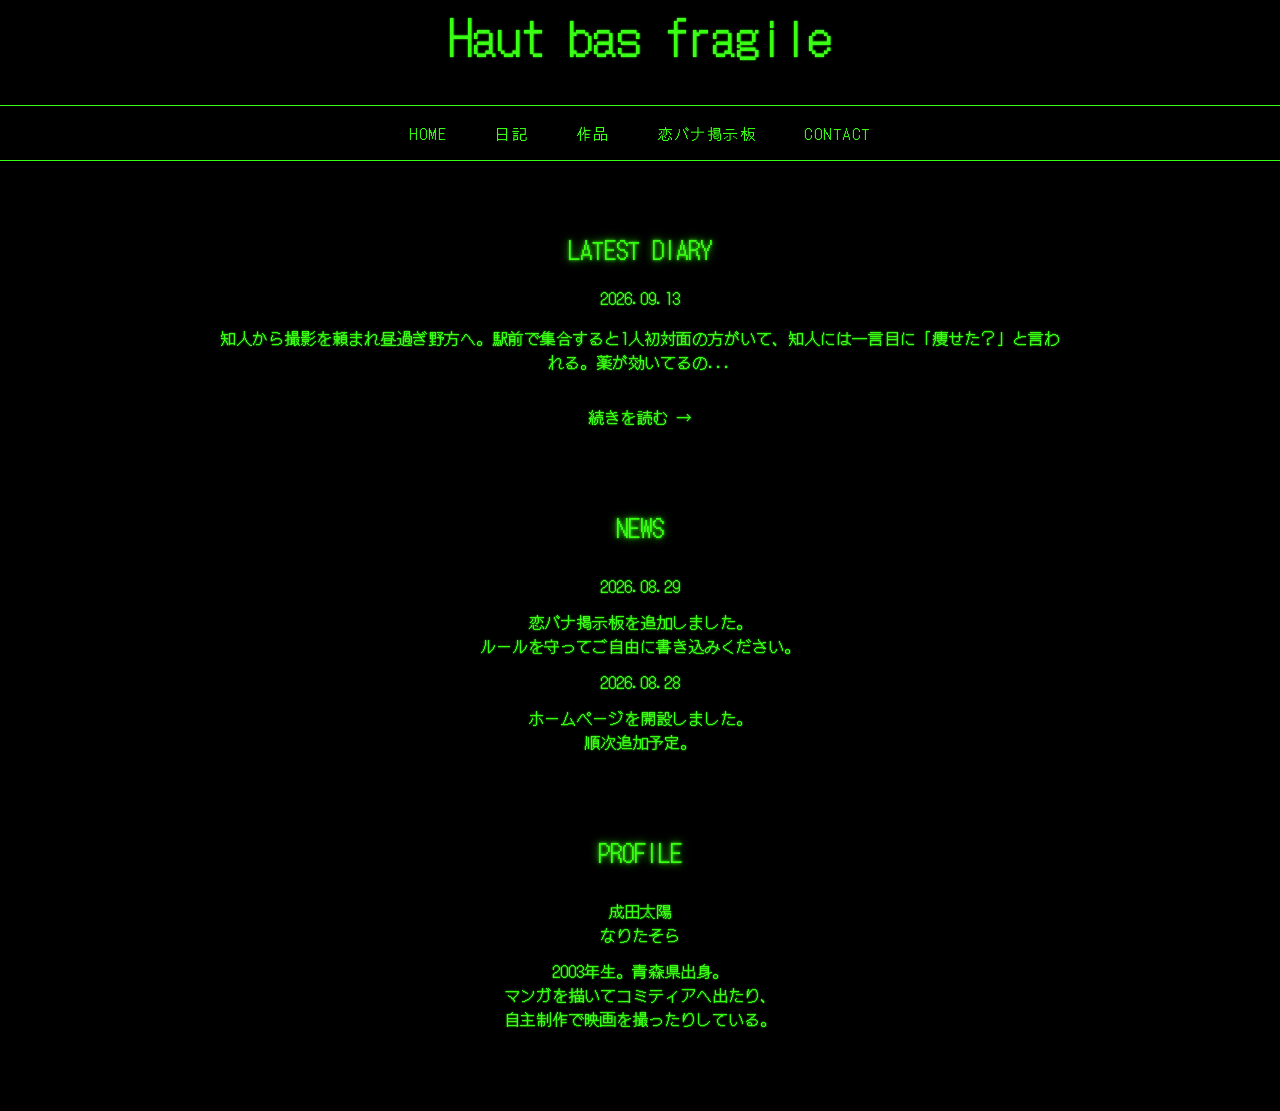
<file: index.html>
<!DOCTYPE html>
<html lang="ja">

<head>
    <meta charset="UTF-8">

    <meta name="viewport" content="width=device-width, initial-scale=1.0">

    <title>Haut bas fragile</title>

    <meta property="og:title" content="成田太陽">
<meta property="og:description" content="成田太陽のホームページ">
<meta property="og:image" content="https://sora527brave-cmyk.github.io/og-image.png">
<meta property="og:url" content="https://sora527brave-cmyk.github.io/">
<meta property="og:type" content="website">

<meta name="twitter:card" content="summary_large_image">
<meta name="twitter:title" content="成田太陽">
<meta name="twitter:description" content="成田太陽のホームページ">
<meta name="twitter:image" content="https://sora527brave-cmyk.github.io/og-image.png">

    <link href="https://fonts.googleapis.com/css2?family=DotGothic16&display=swap" rel="stylesheet">

    <link rel="stylesheet" href="style.css">
</head>

<body>

    <header>
        <h1>Haut bas fragile</h1>
    </header>

    <nav>
        <a href="index.html">HOME</a>
        <a href="diary.html">日記</a>
        <a href="works.html">作品</a>
        <a href="koibana.html">恋バナ掲示板</a>
        <a href="contact.html">CONTACT</a>
    </nav>

    <main>

    <section class="latest-diary">

        <h2>LATEST DIARY</h2>

        <div id="latest-diary">
            読み込み中...
        </div>

        <a href="diary.html" class="read-more">続きを読む →</a>

    </section>


    <section class="news">

        <h2>NEWS</h2>

        <p>2026.08.29</p>
        <p>恋バナ掲示板を追加しました。<br>
        ルールを守ってご自由に書き込みください。
         </p>
         

        <p>2026.08.28</p>
        <p>ホームページを開設しました。<br>
            順次追加予定。
        </p>

    </section>


    <section class="profile">

        <h2>PROFILE</h2>

        <p>成田太陽<br>
        なりたそら<br>
        </p>

        <p>
            2003年生。青森県出身。<br>
            マンガを描いてコミティアへ出たり、<br>
            自主制作で映画を撮ったりしている。<br>
        </p>

    </section>

</main>

    <script src="diary.js"></script>

</body>

</html>
</file>
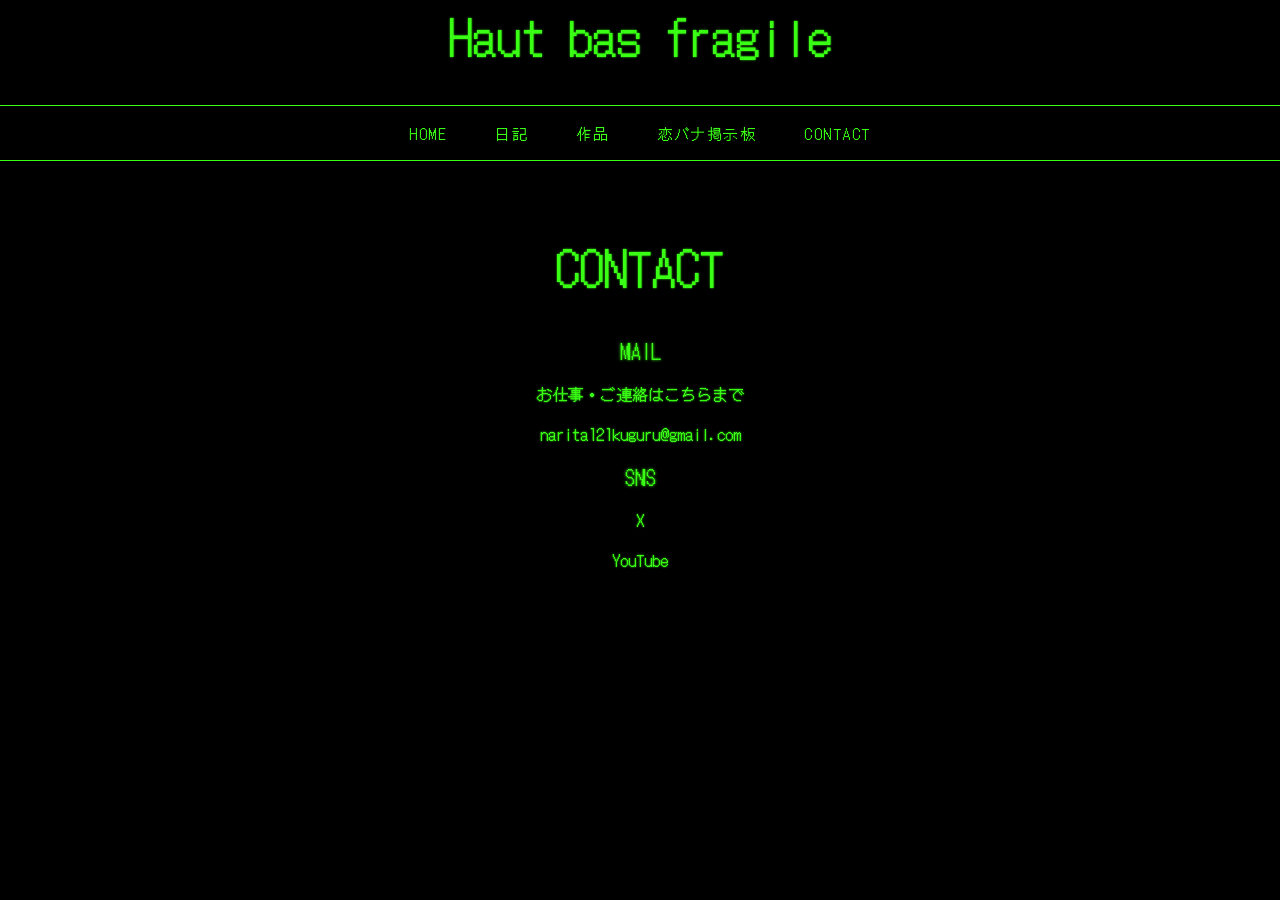
<file: contact.html>
<!DOCTYPE html>
<html lang="ja">

<head>
    <meta charset="UTF-8">

    <meta name="viewport" content="width=device-width, initial-scale=1.0">

    <title>CONTACT - Haut bas fragile</title>

    <link href="https://fonts.googleapis.com/css2?family=DotGothic16&display=swap" rel="stylesheet">

    <link rel="stylesheet" href="style.css">
</head>

<body>

    <header>
        <h1>Haut bas fragile</h1>
    </header>

    <nav>
        <a href="index.html">HOME</a>
        <a href="diary.html">日記</a>
        <a href="works.html">作品</a>
        <a href="koibana.html">恋バナ掲示板</a>
        <a href="contact.html">CONTACT</a>
    </nav>

    <header>
        <h1>CONTACT</h1>
    </header>

    <main>

        <section>
            <h2>MAIL</h2>

            <p>
                お仕事・ご連絡はこちらまで
            </p>

            <p>
                narita121kuguru@gmail.com
            </p>
        </section>

        <section>
            <h2>SNS</h2>

            <p>
    <a href="https://x.com/tokumegatajyoki"
       class="contact-link"
       target="_blank">X</a>
</p>

<p>
    <a href="https://www.youtube.com/@sora_narita"
       class="contact-link"
       target="_blank">YouTube</a>
</p>

        </section>

    </main>

</body>

</html>
</file>
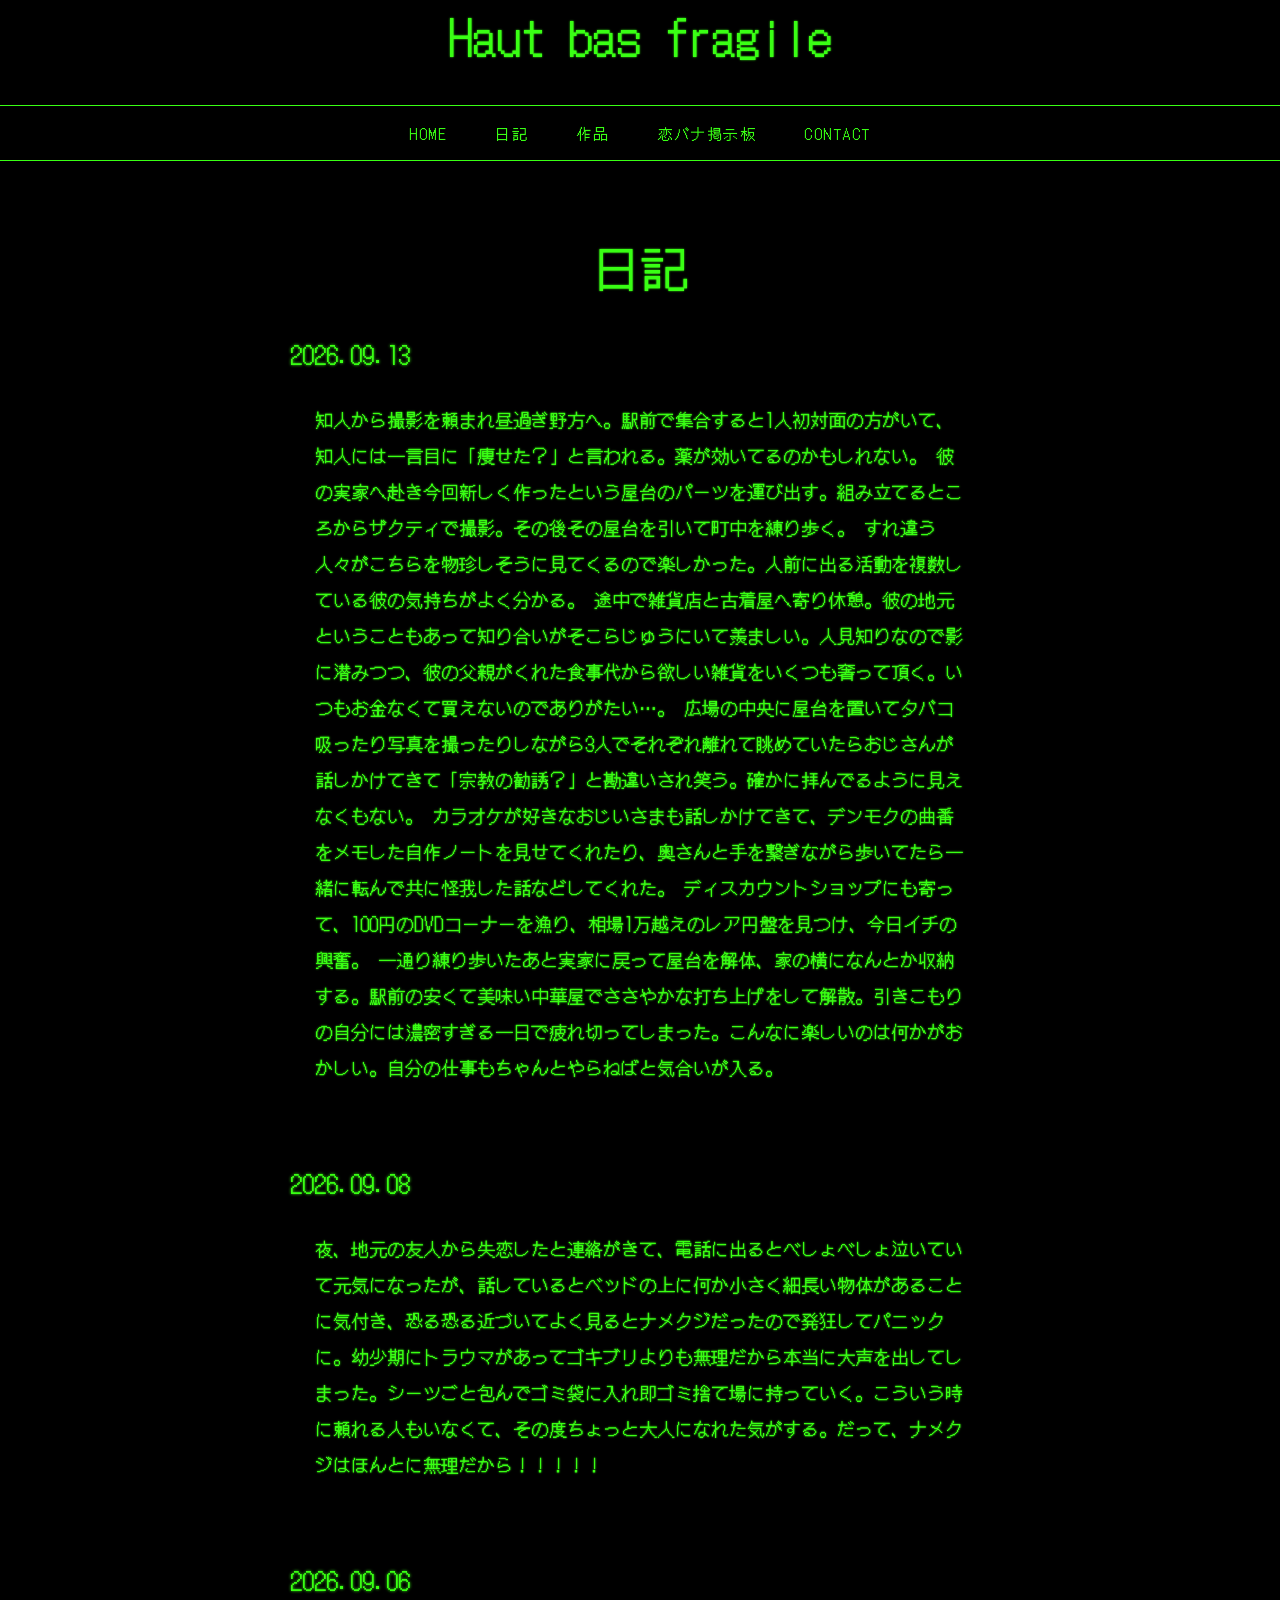
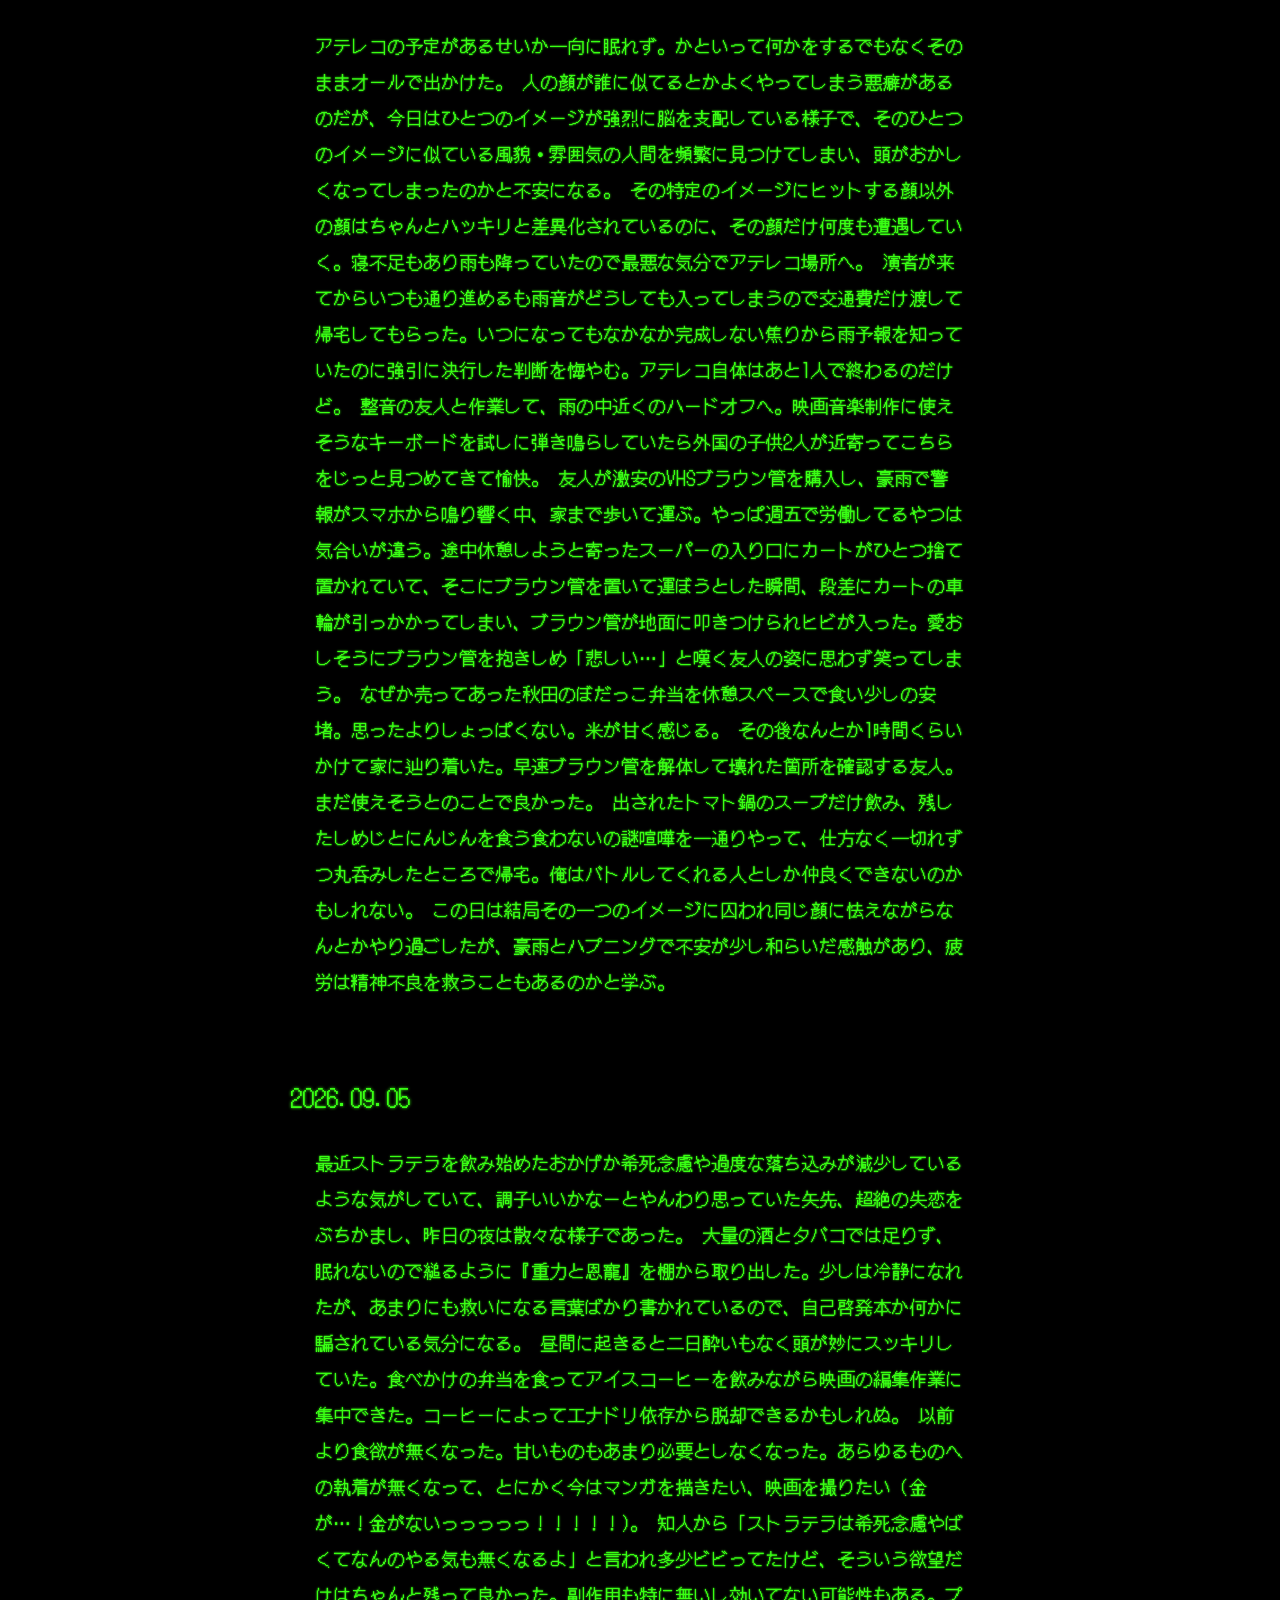
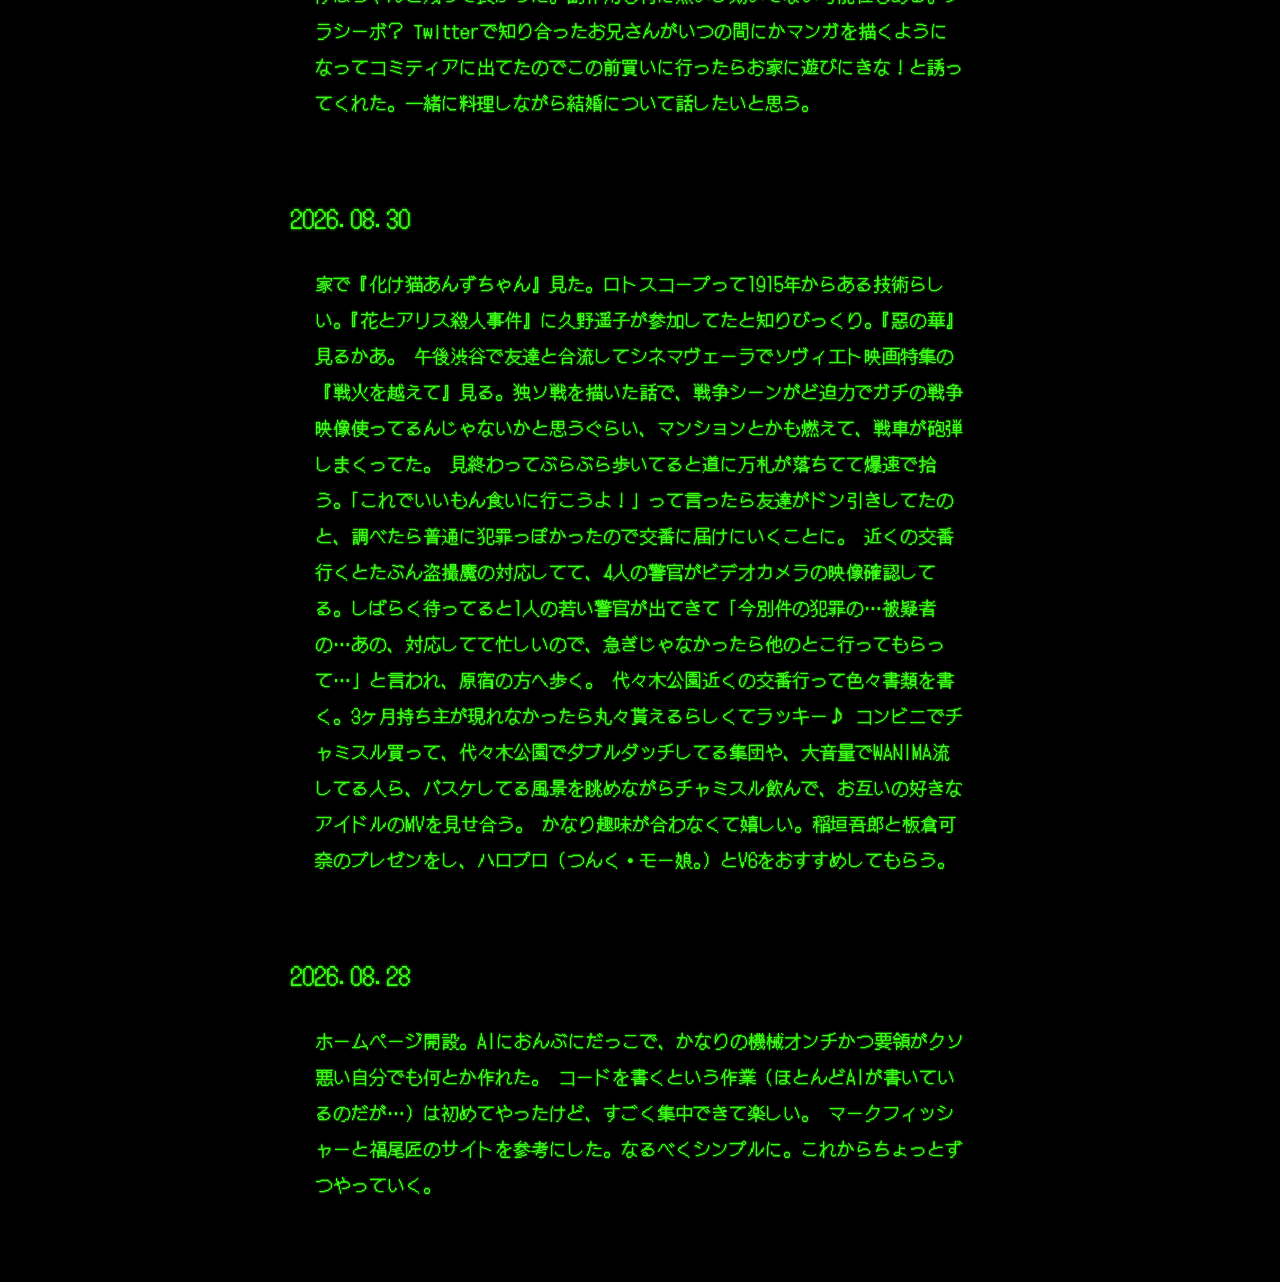
<file: diary.html>
<!DOCTYPE html>
<html lang="ja">

<head>
    <meta charset="UTF-8">

    <meta name="viewport" content="width=device-width, initial-scale=1.0">

    <title>日記 - Haut bas fragile</title>

    <link href="https://fonts.googleapis.com/css2?family=DotGothic16&display=swap" rel="stylesheet">

    <link rel="stylesheet" href="style.css">
</head>

<body>

    <header>
        <h1>Haut bas fragile</h1>
    </header>

    <nav>
        <a href="index.html">HOME</a>
        <a href="diary.html">日記</a>
        <a href="works.html">作品</a>
        <a href="koibana.html">恋バナ掲示板</a>
        <a href="contact.html">CONTACT</a>
    </nav>

    <header>
        <h1>日記</h1>
    </header>

    <main>

        <article class="diary-entry">
            <h2>2026.09.13</h2>

            <p>
                知人から撮影を頼まれ昼過ぎ野方へ。駅前で集合すると1人初対面の方がいて、知人には一言目に「痩せた？」と言われる。薬が効いてるのかもしれない。
                彼の実家へ赴き今回新しく作ったという屋台のパーツを運び出す。組み立てるところからザクティで撮影。その後その屋台を引いて町中を練り歩く。
                すれ違う人々がこちらを物珍しそうに見てくるので楽しかった。人前に出る活動を複数している彼の気持ちがよく分かる。
                途中で雑貨店と古着屋へ寄り休憩。彼の地元ということもあって知り合いがそこらじゅうにいて羨ましい。人見知りなので影に潜みつつ、彼の父親がくれた食事代から欲しい雑貨をいくつも奢って頂く。いつもお金なくて買えないのでありがたい…。
                広場の中央に屋台を置いてタバコ吸ったり写真を撮ったりしながら3人でそれぞれ離れて眺めていたらおじさんが話しかけてきて「宗教の勧誘？」と勘違いされ笑う。確かに拝んでるように見えなくもない。
                カラオケが好きなおじいさまも話しかけてきて、デンモクの曲番をメモした自作ノートを見せてくれたり、奥さんと手を繋ぎながら歩いてたら一緒に転んで共に怪我した話などしてくれた。
                ディスカウントショップにも寄って、100円のDVDコーナーを漁り、相場1万越えのレア円盤を見つけ、今日イチの興奮。
                一通り練り歩いたあと実家に戻って屋台を解体、家の横になんとか収納する。駅前の安くて美味い中華屋でささやかな打ち上げをして解散。引きこもりの自分には濃密すぎる一日で疲れ切ってしまった。こんなに楽しいのは何かがおかしい。自分の仕事もちゃんとやらねばと気合いが入る。
            </p>
        </article>

        <article class="diary-entry">
            <h2>2026.09.08</h2>

            <p>
                夜、地元の友人から失恋したと連絡がきて、電話に出るとべしょべしょ泣いていて元気になったが、話しているとベッドの上に何か小さく細長い物体があることに気付き、恐る恐る近づいてよく見るとナメクジだったので発狂してパニックに。幼少期にトラウマがあってゴキブリよりも無理だから本当に大声を出してしまった。シーツごと包んでゴミ袋に入れ即ゴミ捨て場に持っていく。こういう時に頼れる人もいなくて、その度ちょっと大人になれた気がする。だって、ナメクジはほんとに無理だから！！！！！
            </p>
        </article>

        <article class="diary-entry">
            <h2>2026.09.06</h2>

            <p>
                アテレコの予定があるせいか一向に眠れず。かといって何かをするでもなくそのままオールで出かけた。
                人の顔が誰に似てるとかよくやってしまう悪癖があるのだが、今日はひとつのイメージが強烈に脳を支配している様子で、そのひとつのイメージに似ている風貌・雰囲気の人間を頻繁に見つけてしまい、頭がおかしくなってしまったのかと不安になる。
                その特定のイメージにヒットする顔以外の顔はちゃんとハッキリと差異化されているのに、その顔だけ何度も遭遇していく。寝不足もあり雨も降っていたので最悪な気分でアテレコ場所へ。
                演者が来てからいつも通り進めるも雨音がどうしても入ってしまうので交通費だけ渡して帰宅してもらった。いつになってもなかなか完成しない焦りから雨予報を知っていたのに強引に決行した判断を悔やむ。アテレコ自体はあと1人で終わるのだけど。
                整音の友人と作業して、雨の中近くのハードオフへ。映画音楽制作に使えそうなキーボードを試しに弾き鳴らしていたら外国の子供2人が近寄ってこちらをじっと見つめてきて愉快。
                友人が激安のVHSブラウン管を購入し、豪雨で警報がスマホから鳴り響く中、家まで歩いて運ぶ。やっぱ週五で労働してるやつは気合いが違う。途中休憩しようと寄ったスーパーの入り口にカートがひとつ捨て置かれていて、そこにブラウン管を置いて運ぼうとした瞬間、段差にカートの車輪が引っかかってしまい、ブラウン管が地面に叩きつけられヒビが入った。愛おしそうにブラウン管を抱きしめ「悲しい…」と嘆く友人の姿に思わず笑ってしまう。
                なぜか売ってあった秋田のぼだっこ弁当を休憩スペースで食い少しの安堵。思ったよりしょっぱくない。米が甘く感じる。
                その後なんとか1時間くらいかけて家に辿り着いた。早速ブラウン管を解体して壊れた箇所を確認する友人。まだ使えそうとのことで良かった。
                出されたトマト鍋のスープだけ飲み、残したしめじとにんじんを食う食わないの謎喧嘩を一通りやって、仕方なく一切れずつ丸呑みしたところで帰宅。俺はバトルしてくれる人としか仲良くできないのかもしれない。
                この日は結局その一つのイメージに囚われ同じ顔に怯えながらなんとかやり過ごしたが、豪雨とハプニングで不安が少し和らいだ感触があり、疲労は精神不良を救うこともあるのかと学ぶ。
            </p>
        </article>


        <article class="diary-entry">
            <h2>2026.09.05</h2>

            <p>
                最近ストラテラを飲み始めたおかげか希死念慮や過度な落ち込みが減少しているような気がしていて、調子いいかなーとやんわり思っていた矢先、超絶の失恋をぶちかまし、昨日の夜は散々な様子であった。
                大量の酒とタバコでは足りず、眠れないので縋るように『重力と恩寵』を棚から取り出した。少しは冷静になれたが、あまりにも救いになる言葉ばかり書かれているので、自己啓発本か何かに騙されている気分になる。
                昼間に起きると二日酔いもなく頭が妙にスッキリしていた。食べかけの弁当を食ってアイスコーヒーを飲みながら映画の編集作業に集中できた。コーヒーによってエナドリ依存から脱却できるかもしれぬ。
                以前より食欲が無くなった。甘いものもあまり必要としなくなった。あらゆるものへの執着が無くなって、とにかく今はマンガを描きたい、映画を撮りたい（金が…！金がないっっっっっ！！！！！）。
                知人から「ストラテラは希死念慮やばくてなんのやる気も無くなるよ」と言われ多少ビビってたけど、そういう欲望だけはちゃんと残って良かった。副作用も特に無いし効いてない可能性もある。プラシーボ？
                Twitterで知り合ったお兄さんがいつの間にかマンガを描くようになってコミティアに出てたのでこの前買いに行ったらお家に遊びにきな！と誘ってくれた。一緒に料理しながら結婚について話したいと思う。
            </p>
        </article>

        <article class="diary-entry">
            <h2>2026.08.30</h2>

            <p>
                家で『化け猫あんずちゃん』見た。ロトスコープって1915年からある技術らしい。『花とアリス殺人事件』に久野遥子が参加してたと知りびっくり。『惡の華』見るかあ。
                午後渋谷で友達と合流してシネマヴェーラでソヴィエト映画特集の『戦火を越えて』見る。独ソ戦を描いた話で、戦争シーンがど迫力でガチの戦争映像使ってるんじゃないかと思うぐらい、マンションとかも燃えて、戦車が砲弾しまくってた。
                見終わってぶらぶら歩いてると道に万札が落ちてて爆速で拾う。「これでいいもん食いに行こうよ！」って言ったら友達がドン引きしてたのと、調べたら普通に犯罪っぽかったので交番に届けにいくことに。
                近くの交番行くとたぶん盗撮魔の対応してて、4人の警官がビデオカメラの映像確認してる。しばらく待ってると1人の若い警官が出てきて「今別件の犯罪の…被疑者の…あの、対応してて忙しいので、急ぎじゃなかったら他のとこ行ってもらって…」と言われ、原宿の方へ歩く。
                代々木公園近くの交番行って色々書類を書く。3ヶ月持ち主が現れなかったら丸々貰えるらしくてラッキー♪ コンビニでチャミスル買って、代々木公園でダブルダッチしてる集団や、大音量でWANIMA流してる人ら、バスケしてる風景を眺めながらチャミスル飲んで、お互いの好きなアイドルのMVを見せ合う。
                かなり趣味が合わなくて嬉しい。稲垣吾郎と板倉可奈のプレゼンをし、ハロプロ（つんく・モー娘。）とV6をおすすめしてもらう。
            </p>
        </article>

        <article class="diary-entry">
            <h2>2026.08.28</h2>

            <p>
                ホームページ開設。AIにおんぶにだっこで、かなりの機械オンチかつ要領がクソ悪い自分でも何とか作れた。
                コードを書くという作業（ほとんどAIが書いているのだが…）は初めてやったけど、すごく集中できて楽しい。
                マークフィッシャーと福尾匠のサイトを参考にした。なるべくシンプルに。これからちょっとずつやっていく。
            </p>
        </article>

    </main>

</body>

</html>
</file>
<file: style.css>
* {
    box-sizing: border-box;
}

html,
body {
    margin: 0;
    padding: 0;
    width: 100%;
    overflow-x: hidden;
}

body {
    background: #000000;
    color: #39ff14;
    font-family: "DotGothic16", monospace;
    text-align: center;
}


/* =========================
   全体
   ========================= */

header,
main,
footer {
    width: 100%;
    max-width: 900px;
    margin: 0 auto;
    padding-left: 30px;
    padding-right: 30px;
}


/* =========================
   見出し
   ========================= */

h1 {
    margin: 0 0 35px;
    font-size: 48px;
    font-weight: normal;
    color: #39ff14;
    text-shadow: 0 0 2px #39ff14;
}

h2 {
    font-size: 20px;
    font-weight: normal;
    color: #39ff14;
    text-shadow: 0 0 3px #39ff14;
}

p {
    color: #39ff14;
    text-shadow: 0 0 2px #39ff14;
}


/* =========================
   ナビ
   ========================= */

nav {
    width: 100%;
    margin: 0 auto 70px;
    padding: 15px 0;
    text-align: center;
    border-top: 1px solid #39ff14;
    border-bottom: 1px solid #39ff14;
}

nav a {
    display: inline-block;
    margin: 0 20px;
    color: #39ff14;
    font-family: "DotGothic16", monospace;
    font-size: 15px;
    text-decoration: none;
    letter-spacing: 0.1em;
}

nav a:hover {
    background: #39ff14;
    color: #000000;
    text-shadow: none;
    padding: 2px 8px;
}


/* =========================
   作品
   ========================= */

.work {
    width: 100%;
    text-align: center;
}

.work img {
    display: block;
    width: 70%;
    max-width: 600px;
    height: auto;
    margin: 30px auto;
}

.work-image {
    display: block;
    width: 400px;
    max-width: 100%;
    height: auto;
    margin: 30px auto;
}

.works-category {
    margin-bottom: 80px;
    text-align: center;
}

.works-grid {
    display: flex;
    flex-wrap: wrap;
    justify-content: center;
    gap: 40px;
    margin-top: 30px;
}

.work-card {
    display: block;
    width: 280px;
    color: #39ff14;
    text-decoration: none;
}

.work-card img {
    display: block;
    width: 280px;
    height: 200px;
    object-fit: cover;
    margin: 0 auto;
}

.work-card p {
    margin-top: 15px;
}

.work-card:hover img {
    opacity: 0.7;
}

.work-card:hover p {
    background: #39ff14;
    color: #000000;
    text-shadow: none;
}

.x-thumbnail {
    display: flex;
    align-items: center;
    justify-content: center;
    width: 280px;
    height: 200px;
    margin: 0 auto;
    border: 1px solid #39ff14;
    background: #000000;
    color: #39ff14;
    font-family: "DotGothic16", monospace;
    font-size: 48px;
    text-shadow: 0 0 2px #39ff14;
}

.work-card:hover .x-thumbnail {
    background: #39ff14;
    color: #000000;
    text-shadow: none;
}


/* =========================
   リンク
   ========================= */

.read-more {
    display: inline-block;
    margin-top: 15px;
    color: #39ff14;
    font-family: "DotGothic16", monospace;
    text-decoration: none;
    text-shadow: 0 0 2px #39ff14;
}

.read-more:hover {
    background: #39ff14;
    color: #000000;
    padding: 3px 8px;
    text-shadow: none;
}

.contact-link {
    color: #39ff14;
    text-decoration: none;
    text-shadow: 0 0 2px #39ff14;
}

.contact-link:hover {
    background: #39ff14;
    color: #000000;
    padding: 3px 8px;
    text-shadow: none;
}


/* =========================
   HOME
   ========================= */

.latest-diary,
.news,
.profile {
    width: 100%;
    margin-bottom: 80px;
}

.news p,
.profile p {
    margin: 12px 0;
}

.news h2,
.profile h2 {
    margin-bottom: 30px;
}

.latest-diary h2,
.news h2,
.profile h2 {
    font-size: 24px;
    font-weight: normal;
    color: #39ff14;
    text-shadow:
        0 0 3px #39ff14,
        0 0 8px #39ff14;
}


/* ==================================================
   恋バナ掲示板
   ================================================== */


/* =========================
   ルール
   ========================= */

.koibana-rules {
    width: 700px;
    max-width: 100%;

    margin: 30px auto 60px;
    padding: 20px;

    border: 1px solid #39ff14;

    /* 枠は中央 */
    text-align: center;
}

.koibana-rules p {
    /* 文章の塊を中央に置く */
    width: fit-content;
    max-width: 100%;

    margin: 8px auto;
    padding: 0;

    font-size: 16px;
    line-height: 1.8;

    /* 文章自体は左揃え */
    text-align: left;
}


/* =========================
   投稿フォーム
   ========================= */

.koibana-form {
    width: 100%;
    margin-bottom: 80px;
    text-align: center;
}

.koibana-form h2 {
    margin-bottom: 30px;
    font-size: 24px;
    font-weight: normal;
    color: #39ff14;
}

.koibana-form p {
    margin: 20px 0 8px;
    text-align: center;
}


/* 入力欄 */

.koibana-form input,
.koibana-form textarea {
    display: block;
    width: 600px;
    max-width: 100%;
    margin: 0 auto;
    padding: 12px;
    background: #000000;
    color: #39ff14;
    border: 1px solid #39ff14;
    font-family: "DotGothic16", monospace;
    font-size: 16px;
    outline: none;
}

.koibana-form input {
    height: 45px;
}

.koibana-form textarea {
    min-height: 180px;
    resize: vertical;
}

.koibana-form input:focus,
.koibana-form textarea:focus {
    background: #050505;
}


/* =========================
   投稿ボタン
   ========================= */

#post-button {
    margin-top: 20px;
    padding: 10px 25px;
    background: #000000;
    color: #39ff14;
    border: 1px solid #39ff14;
    font-family: "DotGothic16", monospace;
    font-size: 16px;
    cursor: pointer;
}

#post-button:hover {
    background: #39ff14;
    color: #000000;
}


/* =========================
   投稿一覧
   ========================= */

.koibana-posts {
    width: 100%;
    margin-bottom: 80px;
    text-align: center;
}

.koibana-posts h2 {
    margin-bottom: 30px;
    font-size: 24px;
    font-weight: normal;
    color: #39ff14;
}

#posts {
    width: 700px;
    max-width: 100%;
    margin: 0 auto;
    text-align: left;
}


/* 投稿1件 */

#posts article {
    width: 100%;
    margin: 0 auto 30px;
    padding: 20px;
    border: 1px solid #39ff14;
    text-align: left;
}

#posts article p {
    text-align: left;
}

#posts article p:first-child {
    margin: 0 0 5px;
    font-size: 16px;
}

#posts article p:nth-child(2) {
    margin: 0;
    font-size: 13px;
}

#posts article p:nth-child(3) {
    margin: 20px 0 0;
    line-height: 1.9;
    text-align: left;
    white-space: pre-wrap;
    overflow-wrap: anywhere;
    word-break: break-word;
}

#posts hr {
    display: none;
}


/* ==================================================
   スマホ
   ================================================== */

@media (max-width: 600px) {

    html,
    body {
        width: 100%;
        margin: 0;
        padding: 0;
        overflow-x: hidden;
    }

    body {
        font-size: 19px;
        line-height: 1.8;
    }


    /* =========================
       ページ全体
       ========================= */

    header,
    main,
    footer {
        width: 100%;
        max-width: none;

        margin: 0;

        padding-left: 16px;
        padding-right: 16px;
    }


    /* =========================
       タイトル
       ========================= */

    h1 {
        width: 100%;

        margin-top: 30px;
        margin-bottom: 30px;

        font-size: 40px;
        line-height: 1.4;
    }


    /* =========================
       ナビ
       ========================= */

    nav {
        width: 100%;

        margin-bottom: 50px;

        padding: 16px 0;

        line-height: 2.2;
    }

    nav a {
        margin: 0 7px;

        font-size: 17px;
        line-height: 2;

        letter-spacing: 0.03em;
    }


    /* ==================================================
       HOME
       ================================================== */

    .latest-diary,
    .news,
    .profile {
        display: block;

        width: 100%;
        max-width: none;

        margin-left: 0;
        margin-right: 0;
    }


    .latest-diary h2,
    .news h2,
    .profile h2 {
        width: 100%;

        font-size: 27px;
        line-height: 1.5;

        margin-bottom: 25px;

        text-shadow: 0 0 2px #39ff14;
    }


    .latest-diary p,
    .news p,
    .profile p {
        width: 100%;

        margin-left: 0;
        margin-right: 0;

        font-size: 19px;
        line-height: 1.9;
    }


    /* =========================
       最新日記
       ========================= */

    #latest-diary {
        width: 100%;
        max-width: none;

        font-size: 19px;
        line-height: 1.9;

        overflow-wrap: anywhere;
        word-break: break-word;
    }

    #latest-diary h2 {
        font-size: 20px;
    }

    .read-more {
        font-size: 19px;
        margin-top: 20px;
    }


    /* ==================================================
       作品
       ================================================== */

    .work,
    .works-category,
    .works-grid,
    .work-card {
        width: 100%;
        max-width: none;

        margin-left: 0;
        margin-right: 0;
    }

    .work img,
    .work-image {
        width: 100%;
        max-width: 100%;
        height: auto;

        margin-left: 0;
        margin-right: 0;
    }

    .works-grid {
        gap: 30px;
    }

    .work-card img,
    .x-thumbnail {
        width: 100%;
        max-width: 100%;
    }


    /* ==================================================
       CONTACT
       ================================================== */

    .contact-link {
        font-size: 19px;
    }


    /* ==================================================
       恋バナ掲示板
       ================================================== */

    .koibana-rules,
    .koibana-form,
    .koibana-posts,
    #posts {
        width: 100%;
        max-width: none;

        margin-left: 0;
        margin-right: 0;
    }


    /* =========================
       ルール
       ========================= */

    .koibana-rules {
        margin-top: 25px;
        margin-bottom: 50px;

        padding: 16px;

        text-align: center;
    }

    .koibana-rules p {
        /*
         * 文章の塊は中央
         * 文字は左揃え
         */
        width: fit-content;
        max-width: 100%;

        margin: 8px auto;

        font-size: 17px;
        line-height: 1.8;

        text-align: left;
    }


    /* =========================
       投稿フォーム
       ========================= */

    .koibana-form {
        margin-bottom: 65px;
    }

    .koibana-form h2,
    .koibana-posts h2 {
        width: 100%;

        font-size: 27px;
        line-height: 1.5;

        margin-bottom: 25px;
    }

    .koibana-form p {
        font-size: 18px;
        line-height: 1.8;
    }

    .koibana-form input,
    .koibana-form textarea {
        width: 100%;
        max-width: 100%;

        margin-left: 0;
        margin-right: 0;

        font-size: 18px;
    }

    .koibana-form input {
        height: 50px;
    }

    .koibana-form textarea {
        min-height: 190px;
    }


    /* =========================
       投稿ボタン
       ========================= */

    #post-button {
        width: 100%;

        padding: 14px;

        font-size: 19px;
    }


    /* =========================
       投稿一覧
       ========================= */

    #posts article {
        width: 100%;
        max-width: 100%;

        padding: 18px;

        overflow-wrap: anywhere;
        word-break: break-word;
    }

    #posts article p:first-child {
        font-size: 17px;
    }

    #posts article p:nth-child(2) {
        font-size: 13px;
    }

    #posts article p:nth-child(3) {
        font-size: 18px;
        line-height: 1.9;
    }


    /* ==================================================
       スマホでのはみ出し防止
       ================================================== */

    img,
    video,
    iframe {
        max-width: 100%;
    }

    p,
    h1,
    h2,
    h3,
    a {
        overflow-wrap: anywhere;
        word-break: break-word;
    }

}

/* ==================================================
   日記
   ================================================== */

.diary-entry {
    width: 700px;
    max-width: 100%;
    margin: 0 auto 80px;

    text-align: left;
}

.diary-entry h2 {
    margin-bottom: 30px;

    font-size: 24px;
    font-weight: normal;

    text-align: left;
}

.diary-entry p {
    width: 100%;
    max-width: 650px;

    margin: 0 auto;

    font-size: 18px;
    line-height: 2;

    text-align: left;

    overflow-wrap: break-word;
    word-break: normal;
}


/* ==================================================
   スマホの日記
   ================================================== */

@media (max-width: 600px) {

    .diary-entry {
        width: 100%;
        max-width: none;

        margin-bottom: 70px;
    }

    .diary-entry h2 {
        font-size: 25px;
        margin-bottom: 25px;
    }

    .diary-entry p {
        width: 100%;
        max-width: none;

        font-size: 20px;
        line-height: 2;

        text-align: left;

        overflow-wrap: break-word;
        word-break: normal;
    }

}
</file>
